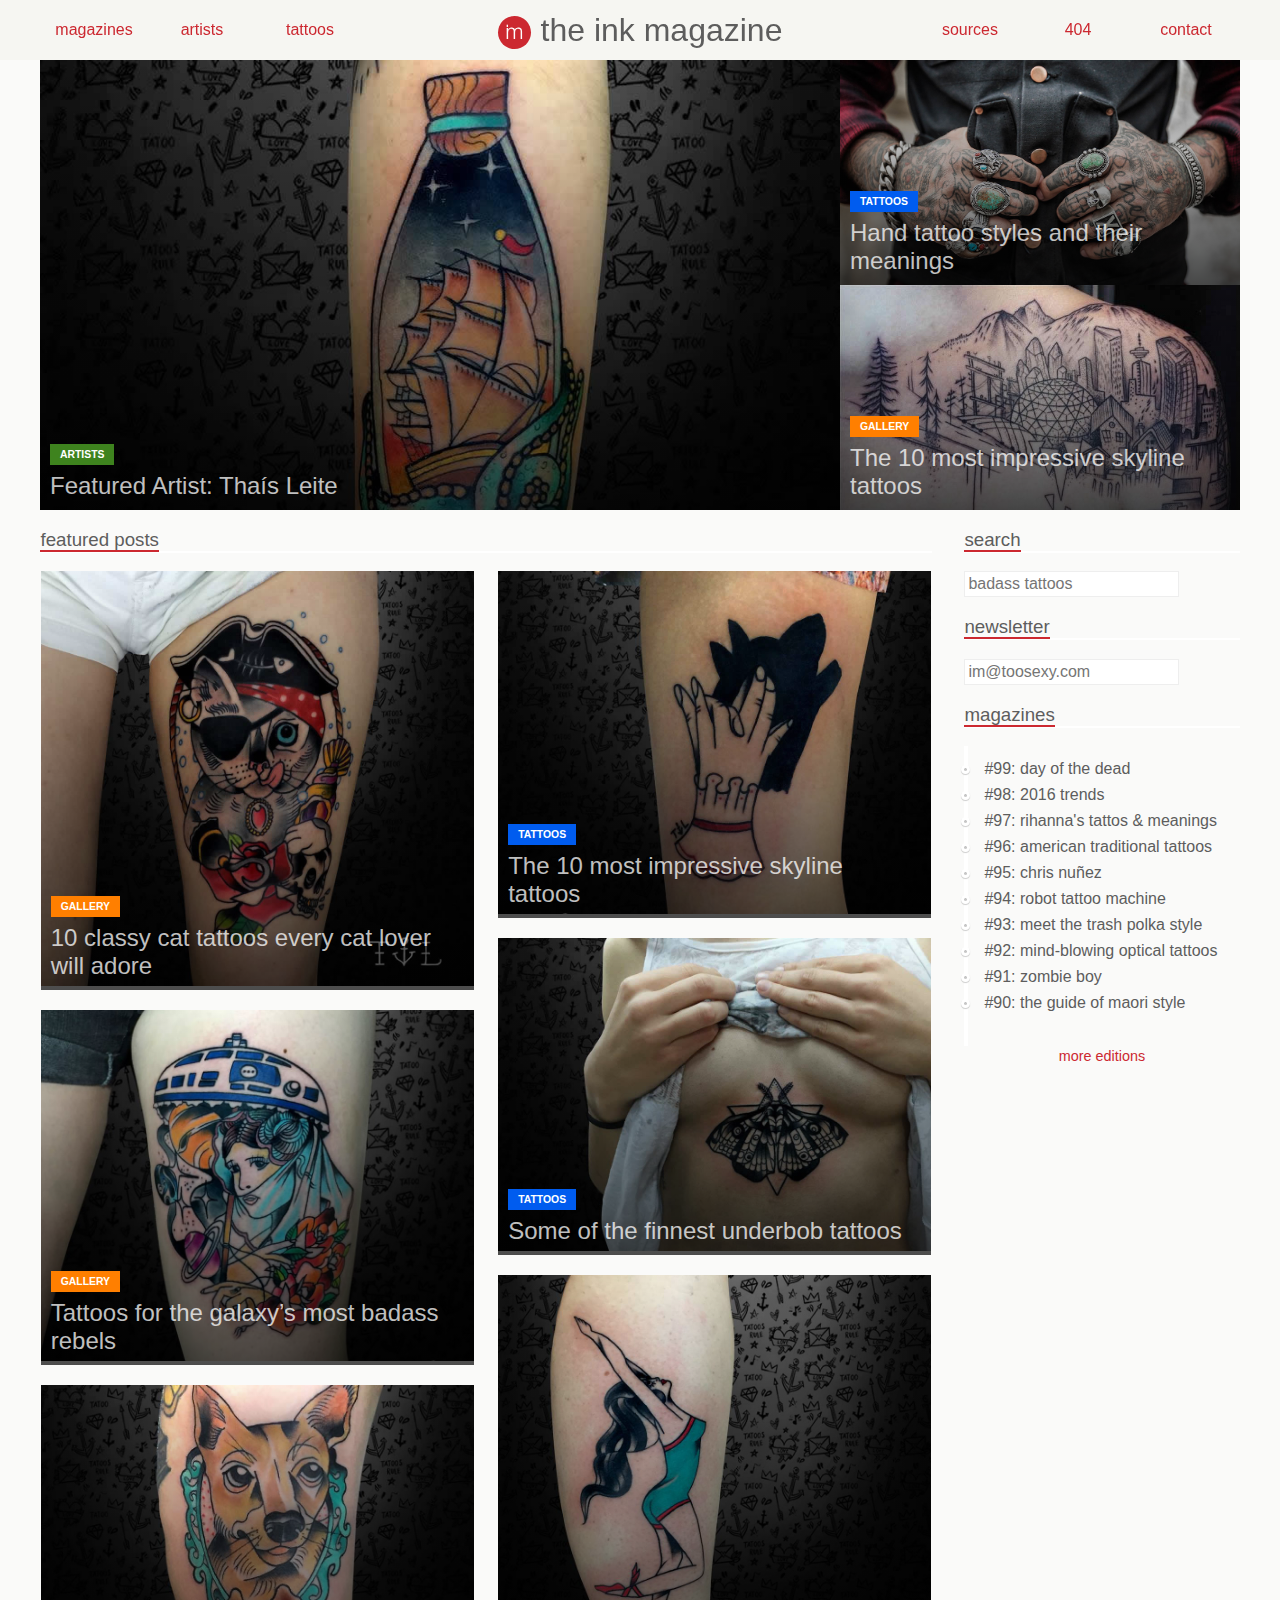
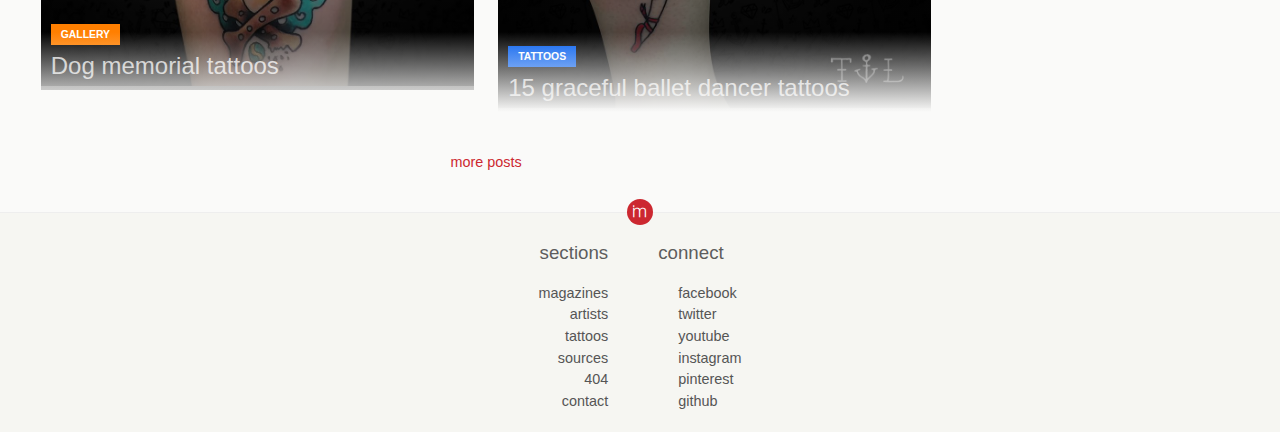
<file: index.html>
<!DOCTYPE html>
<html lang="en">
	<head>
		<meta charset="UTF-8">
		<meta name="viewport" content="width=device-width, initial-scale=1">
		<title>the ink magazine</title>
		<link rel="stylesheet" type="text/css" href="css/style.css">
		<link rel="apple-touch-icon" sizes="57x57" href="img/apple-touch-icon-57x57.png">
		<link rel="apple-touch-icon" sizes="60x60" href="img/apple-touch-icon-60x60.png">
		<link rel="apple-touch-icon" sizes="72x72" href="img/apple-touch-icon-72x72.png">
		<link rel="apple-touch-icon" sizes="76x76" href="img/apple-touch-icon-76x76.png">
		<link rel="apple-touch-icon" sizes="114x114" href="img/apple-touch-icon-114x114.png">
		<link rel="apple-touch-icon" sizes="120x120" href="img/apple-touch-icon-120x120.png">
		<link rel="apple-touch-icon" sizes="144x144" href="img/apple-touch-icon-144x144.png">
		<link rel="apple-touch-icon" sizes="152x152" href="img/apple-touch-icon-152x152.png">
		<link rel="apple-touch-icon" sizes="180x180" href="img/apple-touch-icon-180x180.png">
		<link rel="icon" type="image/png" href="img/favicon-32x32.png" sizes="32x32">
		<link rel="icon" type="image/png" href="img/android-chrome-192x192.png" sizes="192x192">
		<link rel="icon" type="image/png" href="img/favicon-96x96.png" sizes="96x96">
		<link rel="icon" type="image/png" href="img/favicon-16x16.png" sizes="16x16">
		<link rel="manifest" href="img/manifest.json">
		<link rel="mask-icon" href="img/safari-pinned-tab.svg" color="#5bbad5">
		<link rel="shortcut icon" href="img/favicon.ico">
		<meta name="apple-mobile-web-app-title" content="the ink magazine">
		<meta name="application-name" content="the ink magazine">
		<meta name="msapplication-TileColor" content="#da532c">
		<meta name="msapplication-TileImage" content="img/mstile-144x144.png">
		<meta name="msapplication-config" content="img/browserconfig.xml">
		<meta name="theme-color" content="#ffffff">
	</head>
<body>

<header id="header">
	<div class="wrapper">
		<label for="toggle-mobile-menu" class="pull-right">&#9776;</label>
  	<input id="toggle-mobile-menu" type="checkbox"/>

		<nav class="pull-left">
			<ul>
				<li><a href="story.html">Magazines</a></li>
				<li><a href="story.html">Artists</a></li>
				<li><a href="story.html">Tattoos</a></li>
			</ul>
		</nav>

		<nav class="pull-right">
			<ul>
				<li><a href="sources.html">Sources</a></li>
				<li><a href="404.html">404</a></li>
				<li><a href="contact.html">Contact</a></li>
			</ul>
		</nav>

		<h1 class="logo">
			<a href="index.html">
				<span class="icon-logo"></span><span class="text">the ink magazine</span>
			</a>
		</h1>
	</div>
</header>

<section class="wrapper">
	<div id="feature" class="row no-gutter">
		<div class="col-8 primary">
			<div class="card">
				<a href="story.html">
					<div class="details">
						<div>
							<span class="category category-artists">Artists</span>
							<h2>Featured Artist: Thaís Leite</h2>
						</div>
					</div>

					<div class="thumb">
					  <img src="img/static/post-thais-boat-cropped.jpg" class="grow" />
					</div>
				</a>
			</div>
		</div>

		<div class="col-4 secondary">
			<div class="card">
				<a href="story.html">
					<div class="details">
						<div>
							<span class="category category-ideas">Tattoos</span>
							<h2>Hand tattoo styles and their meanings</h2>
						</div>
					</div>

					<div class="thumb">
					  <img src="img/static/post-hand.jpg" class="grow" />
					</div>
				</a>
			</div>

			<div class="card">
				<a href="story.html">
					<div class="details">
						<div>
							<span class="category category-gallery">Gallery</span>
							<h2>The 10 most impressive skyline tattoos</h2>
						</div>
					</div>

					<div class="thumb">
					  <img src="img/static/post-skyline.jpg" class="grow" />
					</div>
				</a>
			</div>
		</div>
	</div>

	<div class="row">
		<section class="index col-9">
			<h3><span>featured posts</span></h3>

			<div class="row cards">
				<div class="col-6">

					<div class="card">
						<a href="story.html">
							<div class="details">
								<div>
									<span class="category category-gallery">Gallery</span>
									<h2>10 classy cat tattoos every cat lover will adore</h2>
								</div>
							</div>

							<div class="thumb">
							  <img src="img/static/post-thais-cat-cropped.jpg" class="grow" />
							</div>
						</a>
					</div>

					<div class="card">
						<a href="story.html">
							<div class="details">
								<div>
									<span class="category category-gallery">Gallery</span>
									<h2>Tattoos for the galaxy’s most badass rebels</h2>
								</div>
							</div>

							<div class="thumb">
							  <img src="img/static/post-thais-starwars-cropped.jpg" class="grow" />
							</div>
						</a>
					</div>

					<div class="card">
						<a href="story.html">
							<div class="details">
								<div>
									<span class="category category-gallery">Gallery</span>
									<h2>Dog memorial tattoos</h2>
								</div>
							</div>

							<div class="thumb">
							  <img src="img/static/post-thais-dog-cropped.jpg" class="grow" />
							</div>
						</a>
					</div>
				</div>

				<div class="col-6 clearfix">

					<div class="card">
						<a href="story.html">
							<div class="details">
								<div>
									<span class="category category-ideas">Tattoos</span>
									<h2>The 10 most impressive skyline tattoos</h2>
								</div>
							</div>

							<div class="thumb">
							  <img src="img/static/post-thais-dog-shadow-cropped.jpg" class="grow" />
							</div>
						</a>
					</div>

					<div class="card">
						<a href="story.html">
							<div class="details">
								<div>
									<span class="category category-ideas">Tattoos</span>
									<h2>Some of the finnest underbob tattoos</h2>
								</div>
							</div>

							<div class="thumb">
							  <img src="img/static/post-thais-underbob-cropped.jpg" class="grow" />
							</div>
						</a>
					</div>

					<div class="card">
						<a href="story.html">
							<div class="details">
								<div>
									<span class="category category-ideas">Tattoos</span>
									<h2>15 graceful ballet dancer tattoos</h2>
								</div>
							</div>

							<div class="thumb">
							  <img src="img/static/post-thais-dancer.jpg" class="grow" />
							</div>
						</a>
					</div>
				</div>

			</div>

			<div class="more">
				<a href="#" class="btn">more posts</a>
			</div>
		</section>

		<aside class="col-3">
			<h3><span>search</span></h3>

			<form action="#" id="form-search">
				<input type="text" placeholder="badass tattoos" />
			</form>

			<h3><span>newsletter</span></h3>

			<form action="#" id="form-search">
				<input type="text" placeholder="im@toosexy.com" />
			</form>

			<h3><span>magazines</span></h3>

			<ul class="editions">
				<li><a href="#">#99: day of the dead</a></li>
				<li><a href="#">#98: 2016 trends</a></li>
				<li><a href="#">#97: rihanna's tattos & meanings</a></li>
				<li><a href="#">#96: american traditional tattoos</a></li>
				<li><a href="#">#95: chris nuñez</a></li>
				<li><a href="#">#94: robot tattoo machine</a></li>
				<li><a href="#">#93: meet the trash polka style</a></li>
				<li><a href="#">#92: mind-blowing optical tattoos</a></li>
				<li><a href="#">#91: zombie boy</a></li>
				<li><a href="#">#90: the guide of maori style</a></li>
			</ul>

			<div class="more">
				<a href="#" class="btn">more editions</a>
			</div>
		</aside>

	</div><!-- /wrapper -->

</section>

<footer id="footer" class="clearfix">
	<div class="logo"><span class="icon-logo"></span></div>

	<div class="nav">
		<nav>
			<h3>Sections</h3>
			<ul>
				<li><a href="story.html">Magazines</a></li>
				<li><a href="story.html">Artists</a></li>
				<li><a href="story.html">Tattoos</a></li>
				<li><a href="sources.html">Sources</a></li>
				<li><a href="404.html">404</a></li>
				<li><a href="contact.html">Contact</a></li>
			</ul>
		</nav>

		<nav class="share">
			<h3>Connect</h3>
			<ul>
				<li><a href="#" class="facebook"><i class="fa fa-facebook"></i> Facebook</a></li>
				<li><a href="#" class="twitter"><i class="fa fa-twitter"></i> Twitter</a></li>
				<li><a href="#" class="youtube"><i class="fa fa-youtube"></i> Youtube</a></li>
				<li><a href="#" class="instagram"><i class="fa fa-instagram"></i> Instagram</a></li>
				<li><a href="#" class="pinterest"><i class="fa fa-pinterest"></i> Pinterest</a></li>
				<li><a href="https://github.com/leonardofaria/the-ink-magazine" class="github"><i class="fa fa-github"></i> Github</a></li>
			</ul>
		</nav>
	</div>

</footer>

<script>
  (function(i,s,o,g,r,a,m){i['GoogleAnalyticsObject']=r;i[r]=i[r]||function(){
  (i[r].q=i[r].q||[]).push(arguments)},i[r].l=1*new Date();a=s.createElement(o),
  m=s.getElementsByTagName(o)[0];a.async=1;a.src=g;m.parentNode.insertBefore(a,m)
  })(window,document,'script','//www.google-analytics.com/analytics.js','ga');

  ga('create', 'UA-157386-32', 'auto');
  ga('send', 'pageview');

</script>
</body>
</html>
</file>
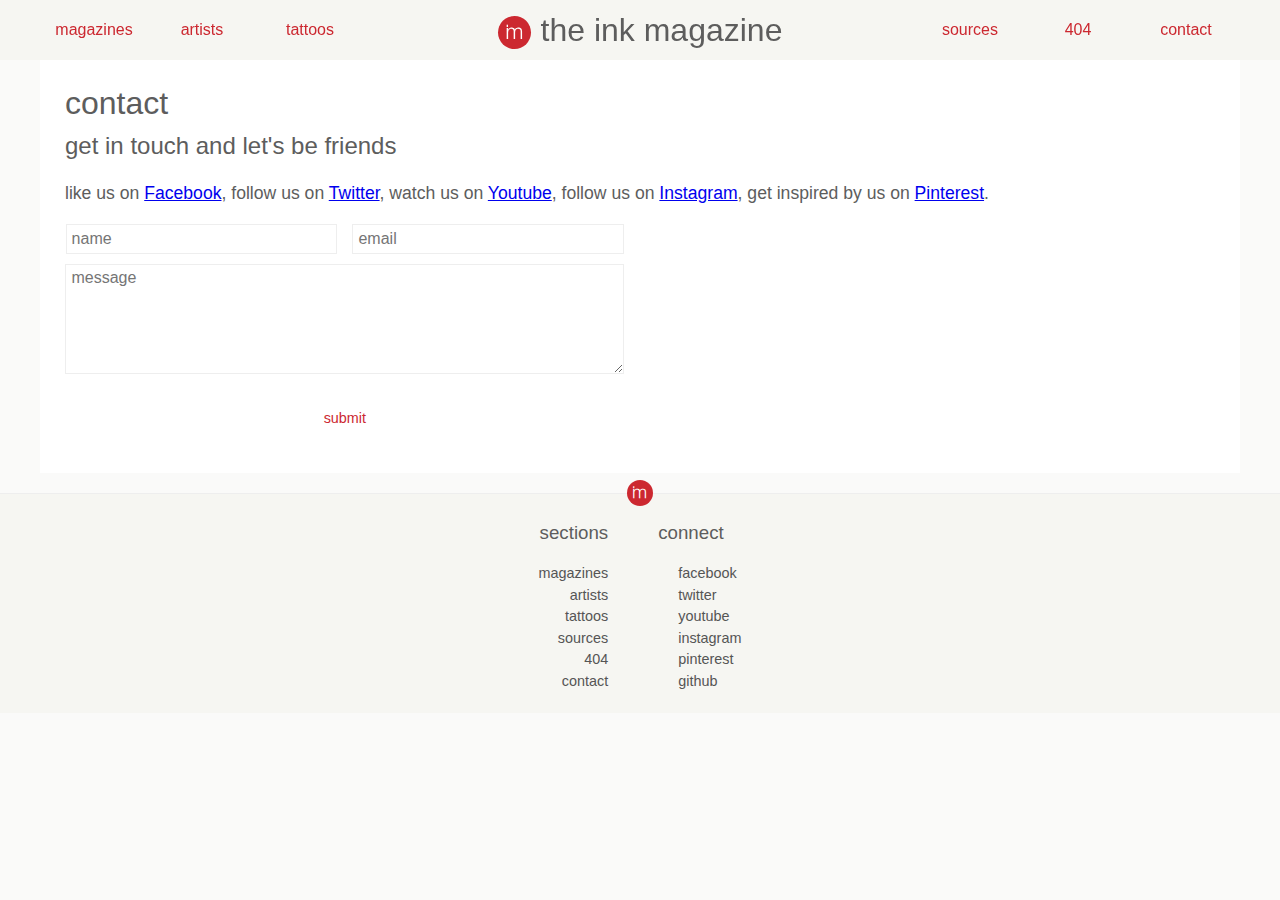
<file: contact.html>
<!DOCTYPE html>
<html lang="en">
  <head>
    <meta charset="UTF-8">
    <meta name="viewport" content="width=device-width, initial-scale=1">
    <title>the ink magazine - contact</title>
    <link rel="stylesheet" type="text/css" href="css/style.css">
    <link rel="apple-touch-icon" sizes="57x57" href="img/apple-touch-icon-57x57.png">
    <link rel="apple-touch-icon" sizes="60x60" href="img/apple-touch-icon-60x60.png">
    <link rel="apple-touch-icon" sizes="72x72" href="img/apple-touch-icon-72x72.png">
    <link rel="apple-touch-icon" sizes="76x76" href="img/apple-touch-icon-76x76.png">
    <link rel="apple-touch-icon" sizes="114x114" href="img/apple-touch-icon-114x114.png">
    <link rel="apple-touch-icon" sizes="120x120" href="img/apple-touch-icon-120x120.png">
    <link rel="apple-touch-icon" sizes="144x144" href="img/apple-touch-icon-144x144.png">
    <link rel="apple-touch-icon" sizes="152x152" href="img/apple-touch-icon-152x152.png">
    <link rel="apple-touch-icon" sizes="180x180" href="img/apple-touch-icon-180x180.png">
    <link rel="icon" type="image/png" href="img/favicon-32x32.png" sizes="32x32">
    <link rel="icon" type="image/png" href="img/android-chrome-192x192.png" sizes="192x192">
    <link rel="icon" type="image/png" href="img/favicon-96x96.png" sizes="96x96">
    <link rel="icon" type="image/png" href="img/favicon-16x16.png" sizes="16x16">
    <link rel="manifest" href="img/manifest.json">
    <link rel="mask-icon" href="img/safari-pinned-tab.svg" color="#5bbad5">
    <link rel="shortcut icon" href="img/favicon.ico">
    <meta name="apple-mobile-web-app-title" content="the ink magazine">
    <meta name="application-name" content="the ink magazine">
    <meta name="msapplication-TileColor" content="#da532c">
    <meta name="msapplication-TileImage" content="img/mstile-144x144.png">
    <meta name="msapplication-config" content="img/browserconfig.xml">
    <meta name="theme-color" content="#ffffff">
  </head>
<body>

<header id="header">
  <div class="wrapper">
    <label for="toggle-mobile-menu" class="pull-right">&#9776;</label>
    <input id="toggle-mobile-menu" type="checkbox"/>

    <nav class="pull-left">
      <ul>
        <li><a href="story.html">Magazines</a></li>
        <li><a href="story.html">Artists</a></li>
        <li><a href="story.html">Tattoos</a></li>
      </ul>
    </nav>

    <nav class="pull-right">
      <ul>
        <li><a href="sources.html">Sources</a></li>
        <li><a href="404.html">404</a></li>
        <li><a href="contact.html">Contact</a></li>
      </ul>
    </nav>

    <h1 class="logo">
      <a href="index.html">
        <span class="icon-logo"></span><span class="text">the ink magazine</span>
      </a>
    </h1>
  </div>
</header>

<section class="wrapper clearfix">
  <article id="main">
    <h2>contact</h2>

    <h3>get in touch and let's be friends</h3>

    <p>like us on <a class="facebook" href="#">Facebook</a>, follow us on <a class="twitter" href="#">Twitter</a>, watch us on <a class="youtube" href="#">Youtube</a>, follow us on <a class="instagram" href="#">Instagram</a>, get inspired by us on <a class="pinterest" href="#">Pinterest</a>.</p>

    <p id="alert" class="hide alert alert-success">thanks for your message.</p>

    <div class="row">
      <div class="col-6">
        <form class="form" action="http://formspree.io/leonardofaria@gmail.com" method="post">
          <input type="hidden" name="_next" value="/~lfariacoelho00/magazine/contact.html?message=sent" />

          <div class="row clearfix">
            <div class="col-6">
              <input type="text" class="input" name="name" required="required" placeholder="name" />
            </div>

            <div class="col-6">
              <input type="email" class="input" name="email" required="required" placeholder="email" />
            </div>
          </div>

          <textarea class="input" name="message" rows="3" required="required" placeholder="message"></textarea>

          <center><button type="submit" class="btn">submit</button></center>
        </form>
      </div>
    </div>

  </article>
</section>

<footer id="footer" class="clearfix">
  <div class="logo"><span class="icon-logo"></span></div>

  <div class="nav">
    <nav>
      <h3>Sections</h3>
      <ul>
        <li><a href="story.html">Magazines</a></li>
        <li><a href="story.html">Artists</a></li>
        <li><a href="story.html">Tattoos</a></li>
        <li><a href="sources.html">Sources</a></li>
        <li><a href="404.html">404</a></li>
        <li><a href="contact.html">Contact</a></li>
      </ul>
    </nav>

    <nav class="share">
      <h3>Connect</h3>
      <ul>
        <li><a href="#" class="facebook"><i class="fa fa-facebook"></i> Facebook</a></li>
        <li><a href="#" class="twitter"><i class="fa fa-twitter"></i> Twitter</a></li>
        <li><a href="#" class="youtube"><i class="fa fa-youtube"></i> Youtube</a></li>
        <li><a href="#" class="instagram"><i class="fa fa-instagram"></i> Instagram</a></li>
        <li><a href="#" class="pinterest"><i class="fa fa-pinterest"></i> Pinterest</a></li>
        <li><a href="https://github.com/leonardofaria/the-ink-magazine" class="github"><i class="fa fa-github"></i> Github</a></li>
      </ul>
    </nav>
  </div>

</footer>

<script type="text/javascript">

  var urlParams;
  (window.onpopstate = function () {
    var match,
        pl     = /\+/g,  // Regex for replacing addition symbol with a space
        search = /([^&=]+)=?([^&]*)/g,
        decode = function (s) { return decodeURIComponent(s.replace(pl, " ")); },
        query  = window.location.search.substring(1);

    urlParams = {};
    while (match = search.exec(query)) {
      urlParams[decode(match[1])] = decode(match[2]);
    }

    if (urlParams["message"]) {
      document.getElementById('alert').style.display = 'block';
    }

  })();

</script>

<script>
  (function(i,s,o,g,r,a,m){i['GoogleAnalyticsObject']=r;i[r]=i[r]||function(){
  (i[r].q=i[r].q||[]).push(arguments)},i[r].l=1*new Date();a=s.createElement(o),
  m=s.getElementsByTagName(o)[0];a.async=1;a.src=g;m.parentNode.insertBefore(a,m)
  })(window,document,'script','//www.google-analytics.com/analytics.js','ga');

  ga('create', 'UA-157386-32', 'auto');
  ga('send', 'pageview');

</script>
</body>
</html>
</file>
<file: css/style.css>
@import "normalize.css";
@import "http://fortawesome.github.io/Font-Awesome/assets/font-awesome/css/font-awesome.css";
@import "icomoon.css";
@import "gallery.css";
@import "grid.css";
@import "base.css";
</file>
